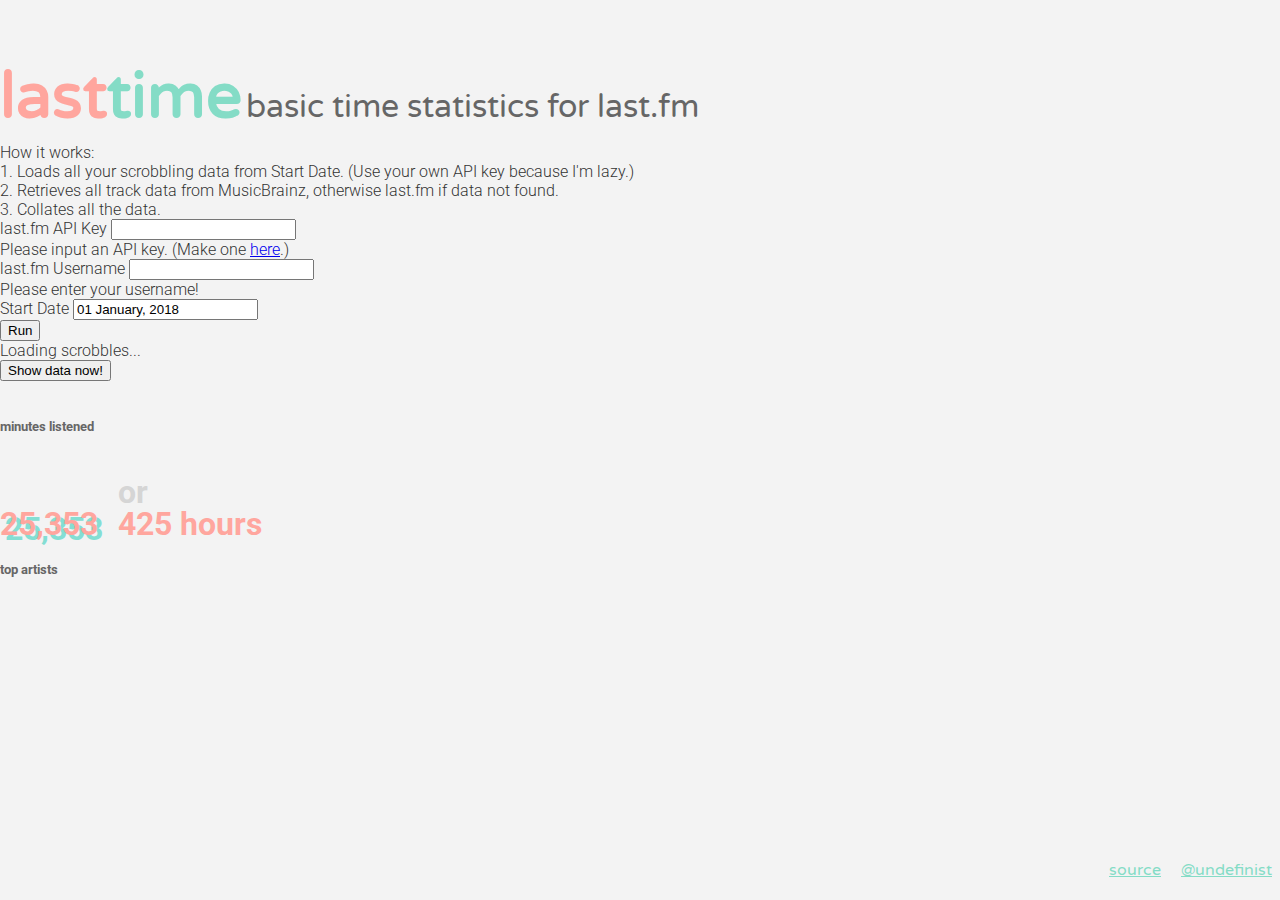
<file: index.html>
<!DOCTYPE html>
<html lang="en">
<head>
  <meta charset="utf-8">
  <meta http-equiv="X-UA-Compatible" content="IE=edge">
  <meta name="viewport" content="width=device-width, initial-scale=1">
  <!-- The above 3 meta tags *must* come first in the head; any other head content must come *after* these tags -->
  <title>lasttime</title>

  <link href="https://fonts.googleapis.com/css?family=Varela+Round|Roboto:700,300" rel="stylesheet">
  <link rel='shortcut icon' type='image/png' href='favicon.png' />

  <!-- Bootstrap -->
  <script src="https://code.jquery.com/jquery-3.3.1.min.js" integrity="sha384-tsQFqpEReu7ZLhBV2VZlAu7zcOV+rXbYlF2cqB8txI/8aZajjp4Bqd+V6D5IgvKT" crossorigin="anonymous"></script>
  <script src="https://cdnjs.cloudflare.com/ajax/libs/popper.js/1.14.3/umd/popper.min.js" integrity="sha384-ZMP7rVo3mIykV+2+9J3UJ46jBk0WLaUAdn689aCwoqbBJiSnjAK/l8WvCWPIPm49" crossorigin="anonymous"></script>
  <link rel="stylesheet" href="https://stackpath.bootstrapcdn.com/bootstrap/4.1.3/css/bootstrap.min.css" integrity="sha384-MCw98/SFnGE8fJT3GXwEOngsV7Zt27NXFoaoApmYm81iuXoPkFOJwJ8ERdknLPMO" crossorigin="anonymous">
  <script src="https://stackpath.bootstrapcdn.com/bootstrap/4.1.3/js/bootstrap.min.js" integrity="sha384-ChfqqxuZUCnJSK3+MXmPNIyE6ZbWh2IMqE241rYiqJxyMiZ6OW/JmZQ5stwEULTy" crossorigin="anonymous"></script>

  <link href="style.css" rel="stylesheet" />
</head>
<body>

  <div class="container">
    <div id="header" class="d-flex align-items-end justify-content-between flex-wrap">
      <h1>last<span>time</span></h1>
      <div>basic time statistics for last.fm</div>
    </div>
    <form id="run-form" class="needs-validation collapse show" novalidate>
      <div class="row mb-3">
        <div class="col">
          How it works:<br>
          1. Loads all your scrobbling data from Start Date. (Use your own API key because I'm lazy.)<br>
          2. Retrieves all track data from MusicBrainz, otherwise last.fm if data not found.<br>
          3. Collates all the data.<br>
        </div>
      </div>
      <div class="row">
        <div class="col-md-4">
          <div class="form-group">
            <label for="api-key-input">last.fm API Key</label>
            <input type="text" class="form-control" id="api-key-input" required>
            <div class="invalid-feedback">
              Please input an API key. (Make one <a href="https://www.last.fm/api/account/create">here</a>.)
            </div>
          </div>
          <div class="form-group">
            <label for="username-input">last.fm Username</label>
            <input type="text" class="form-control" id="username-input" required>
            <div class="invalid-feedback">
              Please enter your username!
            </div>
          </div>
          <div class="form-group">
            <label for="date-from-input">Start Date</label>
            <input type="text" class="form-control" id="date-from-input" value="01 January, 2018" placeholder="01 January, 2018">
          </div>
        </div>
      </div>
      <button type="submit" class="btn btn-primary" id="run-btn">Run</button>
    </form>
    <div class="progress collapse">
      <div class="progress-bar progress-bar-striped progress-bar-animated" role="progressbar" aria-valuenow="0" aria-valuemin="0" aria-valuemax="100"></div>
    </div>
    <div id="progress-info" class="collapse">Loading scrobbles...</div>
    <button id="progress-update" class="btn btn-primary collapse" type="button">Show data now!</button>
  </div>

  <div class="container collapse" id="statistics">
    <div id="minutes-listened-card" class="card mb-3">
      <div class="card-body">
        <h5 class="card-title">minutes listened</h5>
        <h1 id="minutes-listened" class="display-1">25,353</h1>
        <h4 class="display-4"><span class="text-muted">or</span><br/><span id="hours-listened">425</span> hours</h4>
      </div>
    </div>
    <div id="top-artists" class="card mb-3">
      <div class="card-body">
        <h5 class="card-title">top artists</h5>
        <div class="top-list">
        </div>
      </div>
    </div>
  </div>

  <footer class="footer">
    <div class="container">
      <a href="https://github.com/undefinist/lasttime" target="_blank">source</a>
      <a href="https://twitter.com/undefinist" target="_blank">@undefinist</a>
    </div>
  </footer>

  <script src="lasttime.js"></script>

</body>
</html>
</file>
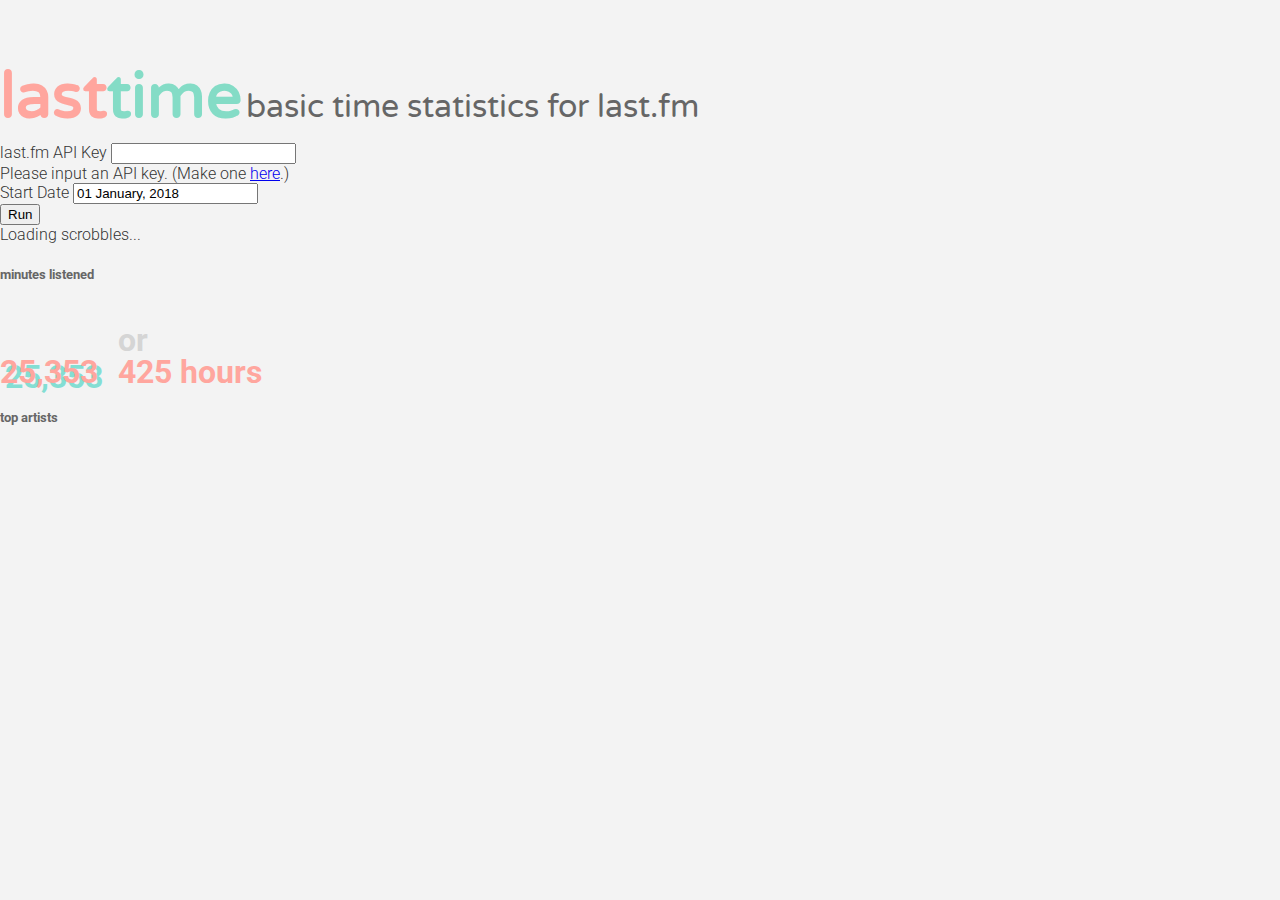
<file: lasttime.html>
<!DOCTYPE html>
<html lang="en">
<head>
  <meta charset="utf-8">
  <meta http-equiv="X-UA-Compatible" content="IE=edge">
  <meta name="viewport" content="width=device-width, initial-scale=1">
  <!-- The above 3 meta tags *must* come first in the head; any other head content must come *after* these tags -->
  <title>lasttime</title>

  <link href="https://fonts.googleapis.com/css?family=Varela+Round|Roboto:700,300" rel="stylesheet">
  <link rel='shortcut icon' type='image/png' href='favicon.png' />

  <!-- Bootstrap -->
  <script src="https://code.jquery.com/jquery-3.3.1.min.js" integrity="sha384-tsQFqpEReu7ZLhBV2VZlAu7zcOV+rXbYlF2cqB8txI/8aZajjp4Bqd+V6D5IgvKT" crossorigin="anonymous"></script>
  <script src="https://cdnjs.cloudflare.com/ajax/libs/popper.js/1.14.3/umd/popper.min.js" integrity="sha384-ZMP7rVo3mIykV+2+9J3UJ46jBk0WLaUAdn689aCwoqbBJiSnjAK/l8WvCWPIPm49" crossorigin="anonymous"></script>
  <link rel="stylesheet" href="https://stackpath.bootstrapcdn.com/bootstrap/4.1.3/css/bootstrap.min.css" integrity="sha384-MCw98/SFnGE8fJT3GXwEOngsV7Zt27NXFoaoApmYm81iuXoPkFOJwJ8ERdknLPMO" crossorigin="anonymous">
  <script src="https://stackpath.bootstrapcdn.com/bootstrap/4.1.3/js/bootstrap.min.js" integrity="sha384-ChfqqxuZUCnJSK3+MXmPNIyE6ZbWh2IMqE241rYiqJxyMiZ6OW/JmZQ5stwEULTy" crossorigin="anonymous"></script>

  <link href="style.css" rel="stylesheet" />
</head>
<body>

  <div class="container">
    <div id="header" class="d-flex align-items-end justify-content-between">
      <h1>last<span>time</span></h1>
      <div>basic time statistics for last.fm</div>
    </div>
    <form id="run-form" class="needs-validation collapse show" novalidate>
      <div class="row">
        <div class="col-6">
          <div class="form-group">
            <label for="api-key-input">last.fm API Key</label>
            <input type="text" class="form-control" id="api-key-input" required>
            <div class="invalid-feedback">
              Please input an API key. (Make one <a href="https://www.last.fm/api/account/create">here</a>.)
            </div>
          </div>
          <div class="form-group">
            <label for="date-from-input">Start Date</label>
            <input type="text" class="form-control" id="date-from-input" value="01 January, 2018" placeholder="01 January, 2018">
          </div>
        </div>
      </div>
      <button type="submit" class="btn btn-primary" id="run-btn">Run</button>
    </form>
    <div class="progress collapse">
      <div class="progress-bar progress-bar-striped progress-bar-animated" role="progressbar" aria-valuenow="0" aria-valuemin="0" aria-valuemax="100"></div>
    </div>
    <div id="progress-info" class="collapse">Loading scrobbles...</div>
  </div>

  <div class="container collapse" id="statistics">
    <div id="minutes-listened-card" class="card mb-3">
      <div class="card-body">
        <h5 class="card-title">minutes listened</h5>
        <h1 id="minutes-listened" class="display-1">25,353</h1>
        <h4 class="display-4"><span class="text-muted">or</span><br/><span id="hours-listened">425</span> hours</h4>
      </div>
    </div>
    <div id="top-artists" class="card mb-3">
      <div class="card-body">
        <h5 class="card-title">top artists</h5>
        <div class="top-list">
        </div>
      </div>
    </div>
  </div>

  <script src="lasttime.js"></script>

</body>
</html>
</file>
<file: style.css>
html {
	position: relative;
	min-height: 100%;
}
body {
	font-family: Roboto, Calibri, Arial, sans-serif;
	font-weight: 300;
	padding: 0;
	margin: 0;
	background: #f3f3f3;
	color: #333333;
	margin-bottom: 60px; /* Margin bottom by footer height */
}

h1 {
	font-family: "Varela Round", Calibri, Arial, sans-serif;
	color: #FFA69E;
}
h1 > span {
	color: #84DCC6;
}

#progress-update {
	margin-bottom: 15px;
}

#minutes-listened-card .card-title {
	margin-bottom: 0;
}

.card {
	background: none;
}
.display-1 {
	font-family: Roboto, Calibri, Arial, sans-serif;
	text-shadow: 5px 5px #84ded3;
	font-weight: 700;
	margin-bottom: 0;
	line-height: 1.0;
    margin-right: 1rem;
    display: inline-block;
}
.card-title {
	color: #666666;
}

.display-4 {
	font-size: 2rem;
    font-weight: 700;
    margin-bottom: 0;
    line-height: 1.0;
    display: inline-block;
    color: #FFA69E;
}
.text-muted {
	color: #d5d5d5 !important; 
}

.top-list {
	counter-reset: list-counter;
}
.list-item {
	font-size: 2rem;
	font-weight: 700;
	clear: both;
}
.list-item:before {
	content: counter(list-counter, decimal-leading-zero) ". ";
	counter-increment: list-counter;
	color: #FFA69E;
	font-weight: 300;
}
.list-item > span {
	font-size: 2rem;
	color: #84DCC6;
	float: right;
}

#header {
	margin-bottom: 15px;
	padding-top: 15px;
}
#header h1 {
	font-size: 4rem;
	display: inline-block;
	margin-bottom: -0.4rem;
}
#header div {
	display: inline-block;
    font-size: 2rem;
    font-family: "Varela Round";
	color: #666666;
}

.footer {
	font-family: "Varela Round", Calibri, Arial, sans-serif;
	position: absolute;
	bottom: 0;
	width: 100%;
	height: 60px; /* Set the fixed height of the footer here */
	line-height: 60px; /* Vertically center the text there */
}
.footer .container {
	padding: 0;
	text-align: right;
}
.footer a {
	color: #84DCC6;
	font-size: 1rem;
    padding: 0 0.5rem;
    transition: transform 0.25s ease-out;
	display: inline-block;
}
.footer a:hover {
	transform: translate(0, -0.5rem);
}
</file>
